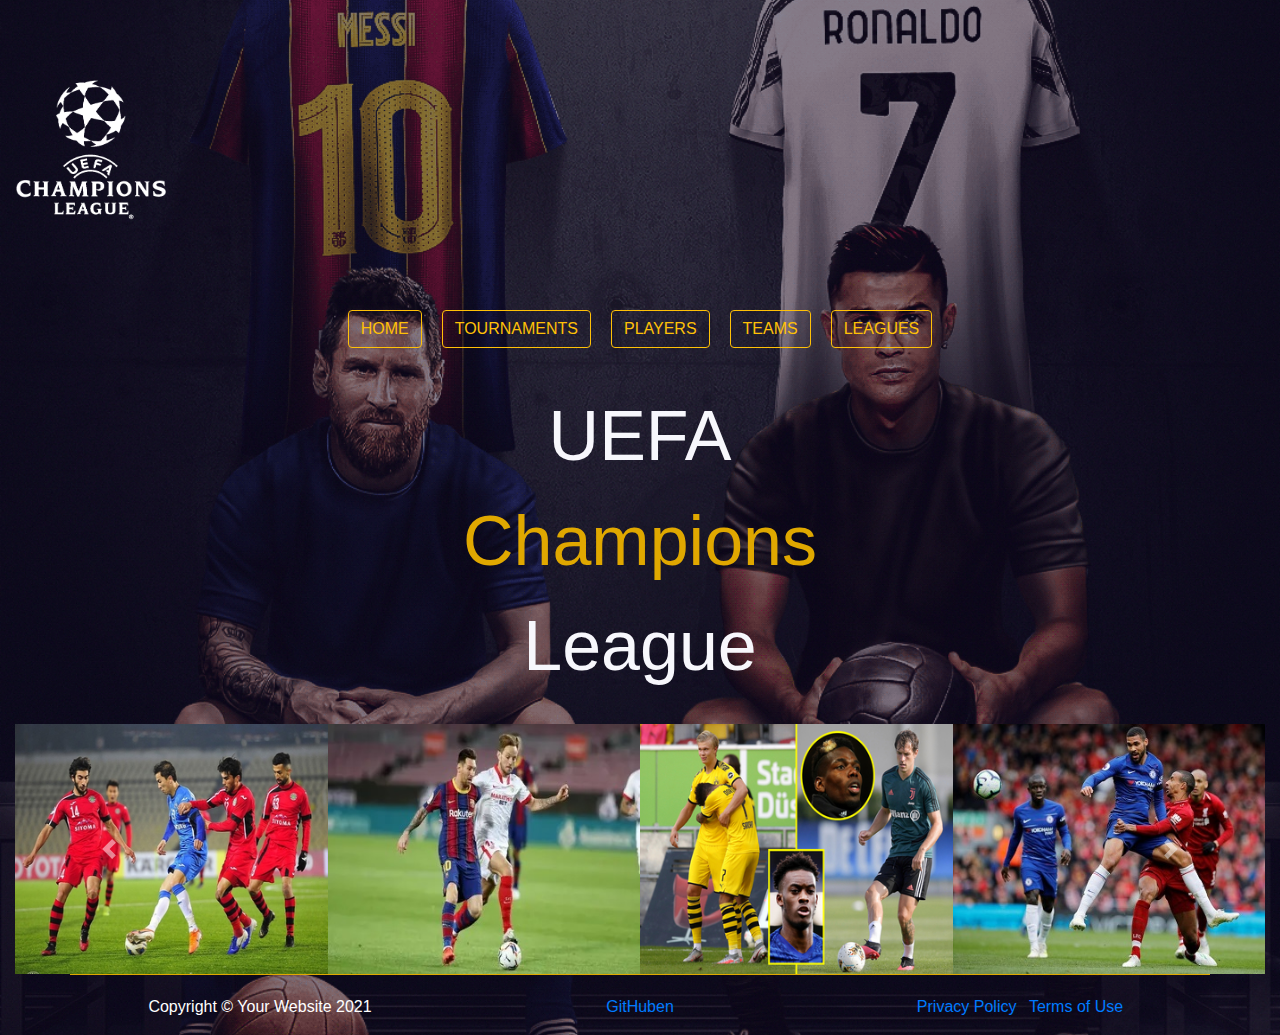
<file: index.html>
<!DOCTYPE html>
<html lang="en">
<head>
    <meta charset="UTF-8">
    <meta http-equiv="X-UA-Compatible" content="IE=edge">
    <meta name="viewport" content="width=device-width, initial-scale=1.0">
    <link rel="stylesheet" href="css/style.css">
    <script src="scripts/main.js" defer="true"></script>
    <link rel="stylesheet" href="https://maxcdn.bootstrapcdn.com/bootstrap/4.0.0/css/bootstrap.min.css" crossorigin="anonymous">
    <script src="https://code.jquery.com/jquery-3.2.1.slim.min.js" crossorigin="anonymous"></script>
    <script src="https://cdnjs.cloudflare.com/ajax/libs/popper.js/1.12.9/umd/popper.min.js" crossorigin="anonymous"></script>
    <script src="https://maxcdn.bootstrapcdn.com/bootstrap/4.0.0/js/bootstrap.min.js" crossorigin="anonymous"></script>
    <title>StarSports</title>
</head>
<body>
<div class="bg">
  <div class="blur-bg">
    <nav class="navbar">
        <img class="navbar-brand logo-c" src="img/logo.png" alt="logo">
    </nav>
    <header>
        <div class="landing-layer-top">
            <div class="form-inline justify-content-center">
                <button id="mb1" class="btn btn-outline-warning btn-c" type="button">HOME</button>
                <button id="mb2" class="btn btn-outline-warning btn-c" type="button">Tournaments</button>
                <button id="mb3" class="btn btn-outline-warning btn-c" type="button">Players</button>
                <button id="mb4" class="btn btn-outline-warning btn-c" type="button">TEAMS</button>
                <button id="mb5" class="btn btn-outline-warning btn-c" type="button">LEAGUES</button>
            </div>
        </div>
    </header>
    <!--text--> 
    <div class="text-ucl">
      <div>UEFA</div>  
      <div style="color:#E0A800;">Champions</div>  
      <div>League</div> 
    </div>             
  
     <!--carousel-->
     <section>
      <div class="container-fluid text-center ">
        <div id="recipeCarousel" class="carousel slide w-100" data-ride="carousel">
            <div class="carousel-inner w-100" role="listbox">
                <div class="carousel-item row no-gutters active">
                    <div class="col-3 float-left"><img class="img-fluid" src="img/carousel/1.jpg" ></div>
                    <div class="col-3 float-left"><img class="img-fluid" src="img/carousel/2.jpg"></div>
                    <div class="col-3 float-left"><img class="img-fluid" src="img/carousel/3.jpg"></div>
                    <div class="col-3 float-left"><img class="img-fluid" src="img/carousel/4.jpg"></div>
                </div>
                <div class="carousel-item row no-gutters">
                    <div class="col-3 float-left"><img class="img-fluid" src="img/carousel/5.jpg"></div>
                    <div class="col-3 float-left"><img class="img-fluid" src="img/carousel/6.jpg"></div>
                    <div class="col-3 float-left"><img class="img-fluid" src="img/carousel/7.jpg"></div>
                    <div class="col-3 float-left"><img class="img-fluid" src="img/carousel/8.jpg"></div>
                </div>
            </div>
            <a class="carousel-control-prev " href="#recipeCarousel" role="button" data-slide="prev">
                <span class="carousel-control-prev-icon " aria-hidden="true"></span>
                <span class="sr-only">Previous</span>
            </a>
            <a class="carousel-control-next" href="#recipeCarousel" role="button" data-slide="next">
                <span class="carousel-control-next-icon" aria-hidden="true"></span>
                <span class="sr-only">Next</span>
            </a>
        </div>
    </div>
    </section>
   <!--News Result-->
   <div id= "container" class="container">
    <div  id = "row" class = "row">
     
   </div>
   </div>
    
<!--footer-->
<footer> 
    <div class="container">
        <div class="row">
          <div class="col-md-4">
            <span class="copyright">Copyright &copy; Your Website 2021</span>
          </div>
          <div class="col-md-4">
            <a href="https://github.com/TeamProjectEC/js-grupprojekt">GitHuben</a>
          </div>
          <div class="col-md-4">
            <ul class="list-inline quicklinks">
              <li class="list-inline-item">
                <a href="#">Privacy Policy</a>
              </li>
              <li class="list-inline-item">
                <a href="#">Terms of Use</a>
              </li>
            </ul>
          </div>
        </div>
      </div>
  </footer> 
</div>   
</div>
</body>

</html>
</file>
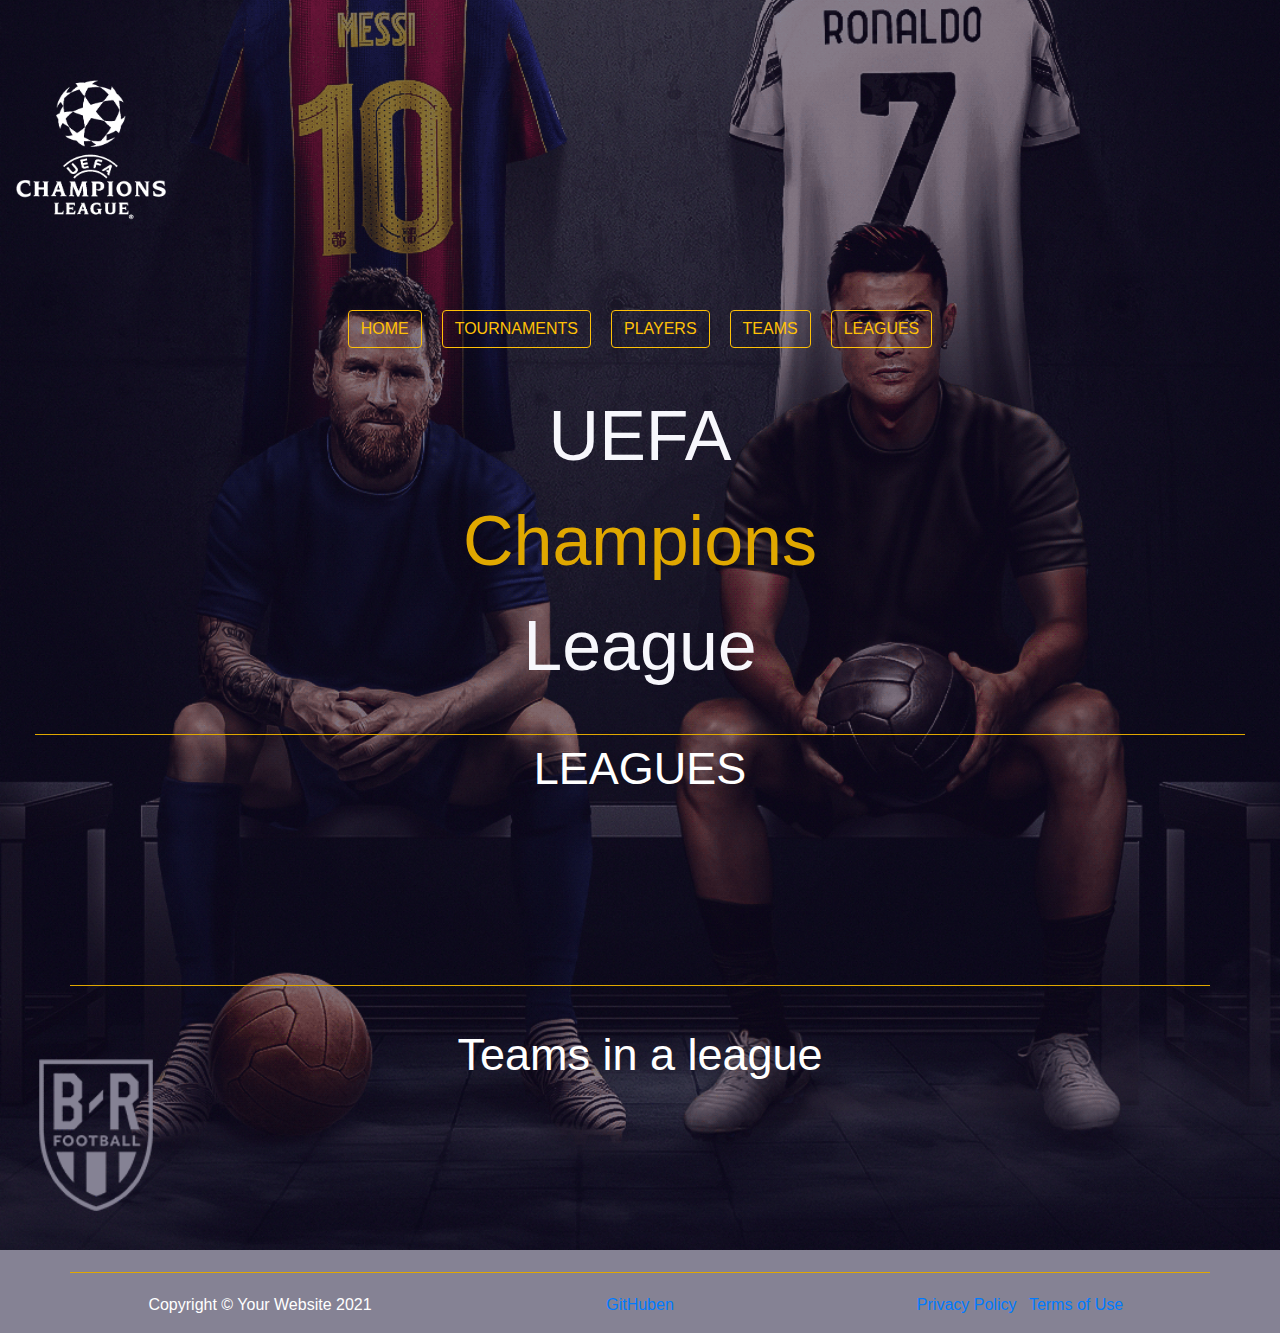
<file: Leagues.html>
<!DOCTYPE html>
<html lang="en">
<head>
    <meta charset="UTF-8">
    <meta http-equiv="X-UA-Compatible" content="IE=edge">
    <meta name="viewport" content="width=device-width, initial-scale=1.0">
    <link rel="stylesheet" href="css/style.css">
    <script src="scripts/Leagues.js" defer="true"></script>
    <link rel="stylesheet" href="https://maxcdn.bootstrapcdn.com/bootstrap/4.0.0/css/bootstrap.min.css" crossorigin="anonymous">
    <script src="https://code.jquery.com/jquery-3.2.1.slim.min.js" crossorigin="anonymous"></script>
    <script src="https://cdnjs.cloudflare.com/ajax/libs/popper.js/1.12.9/umd/popper.min.js" crossorigin="anonymous"></script>
    <script src="https://maxcdn.bootstrapcdn.com/bootstrap/4.0.0/js/bootstrap.min.js" crossorigin="anonymous"></script>
    <link href="https://unpkg.com/aos@2.3.1/dist/aos.css" rel="stylesheet">
    <script src="https://unpkg.com/aos@2.3.1/dist/aos.js"></script>
    <title>StarSports</title>
</head>
<body>
  <div class="bg"> 
  <div class="blur-bg">
    <nav class="navbar ">
        <img class="navbar-brand logo-c" src="img/logo.png" alt="logo">
    </nav>
    <header>
        <div class="landing-layer-top">
            <div class="form-inline justify-content-center">
              <button id="mb1" class="btn btn-outline-warning btn-c" type="button">HOME</button>
              <button id="mb2" class="btn btn-outline-warning btn-c" type="button">Tournaments</button>
              <button id="mb3" class="btn btn-outline-warning btn-c" type="button">Players</button>
              <button id="mb4" class="btn btn-outline-warning btn-c" type="button">TEAMS</button>
              <button id="mb5" class="btn btn-outline-warning btn-c" type="button">LEAGUES</button>    
            </div>
        </div>
    </header>
     <!--text-->             
     <div class="text-ucl">
        <div>UEFA</div>  
        <div style="color: #E0A800;">Champions</div> 
        <div>League</div> 
    </div>

<section>
  <div class="leagues-demo"> 
    <div class="leagues">LEAGUES</div>
    <div class="form-inline justify-content-center" data-aos="fade-up" data-aos-duration="3000">
      <button type="button" class="btn btn-outline-warning" href="#show-leagues" id="btn-league1">American US</button>
      <button type="button" class="btn btn-outline-warning" href="#show-leagues" id="btn-league2">English</button>
      <button type="button" class="btn btn-outline-warning" href="#show-leagues" id="btn-league3">French</button>
      <button type="button" class="btn btn-outline-warning" href="#show-leagues" id="btn-league4">German</button>
      <button type="button" class="btn btn-outline-warning" href="#show-leagues" id="btn-league5">Italian</button>
      <button type="button" class="btn btn-outline-warning" href="#show-leagues" id="btn-league6">Spanish</button>
    </div>
  </div>
</section>

<!---->
<section>
  <div class="container container-bg">      
    <div class="row row-top" id="show-leagues"></div>    
  </div>
</section>

<!---->
<section>
  <div class="teams-league-demo"> 
    <div class="teams-league">Teams in a league </div>
      <div class="form-inline justify-content-center" data-aos="fade-up" data-aos-duration="3000">
        <button type="button" class="btn btn-outline-warning" href="#show-teams-in-a-league" id="btn-teams-league1">American League</button>
        <button type="button" class="btn btn-outline-warning" href="#show-teams-in-a-league" id="btn-teams-league2">English League</button>
        <button type="button" class="btn btn-outline-warning" href="#show-teams-in-a-league" id="btn-teams-league3">French Ligue 1</button>
        <button type="button" class="btn btn-outline-warning" href="#show-teams-in-a-league" id="btn-teams-league4">German Bundesliga</button>
        <button type="button" class="btn btn-outline-warning" href="#show-teams-in-a-league" id="btn-teams-league5">Italian Serie A</button>
        <button type="button" class="btn btn-outline-warning" href="#show-teams-in-a-league" id="btn-teams-league6">Spanish La Liga</button>
      </div> 
  </div>
</section>
<!---->
<section>
  <div class="container container-bg">      
    <div class="row row-top" id="show-teams-in-a-league">

    </div>    
  </div>
</section>
<!--footer-->       
<footer> 
      <div class="container">
          <div class="row">
            <div class="col-md-4">
              <span class="copyright">Copyright &copy; Your Website 2021</span>
            </div>
            <div class="col-md-4">
              <a href="https://github.com/TeamProjectEC/js-grupprojekt">GitHuben</a>
            </div>
            <div class="col-md-4">
              <ul class="list-inline quicklinks">
                <li class="list-inline-item">
                  <a href="#">Privacy Policy</a>
                </li>
                <li class="list-inline-item">
                  <a href="#">Terms of Use</a>
                </li>
              </ul>
            </div>
          </div>
        </div>
</footer> 
</div>   
</div>

</body>

</html>
</file>
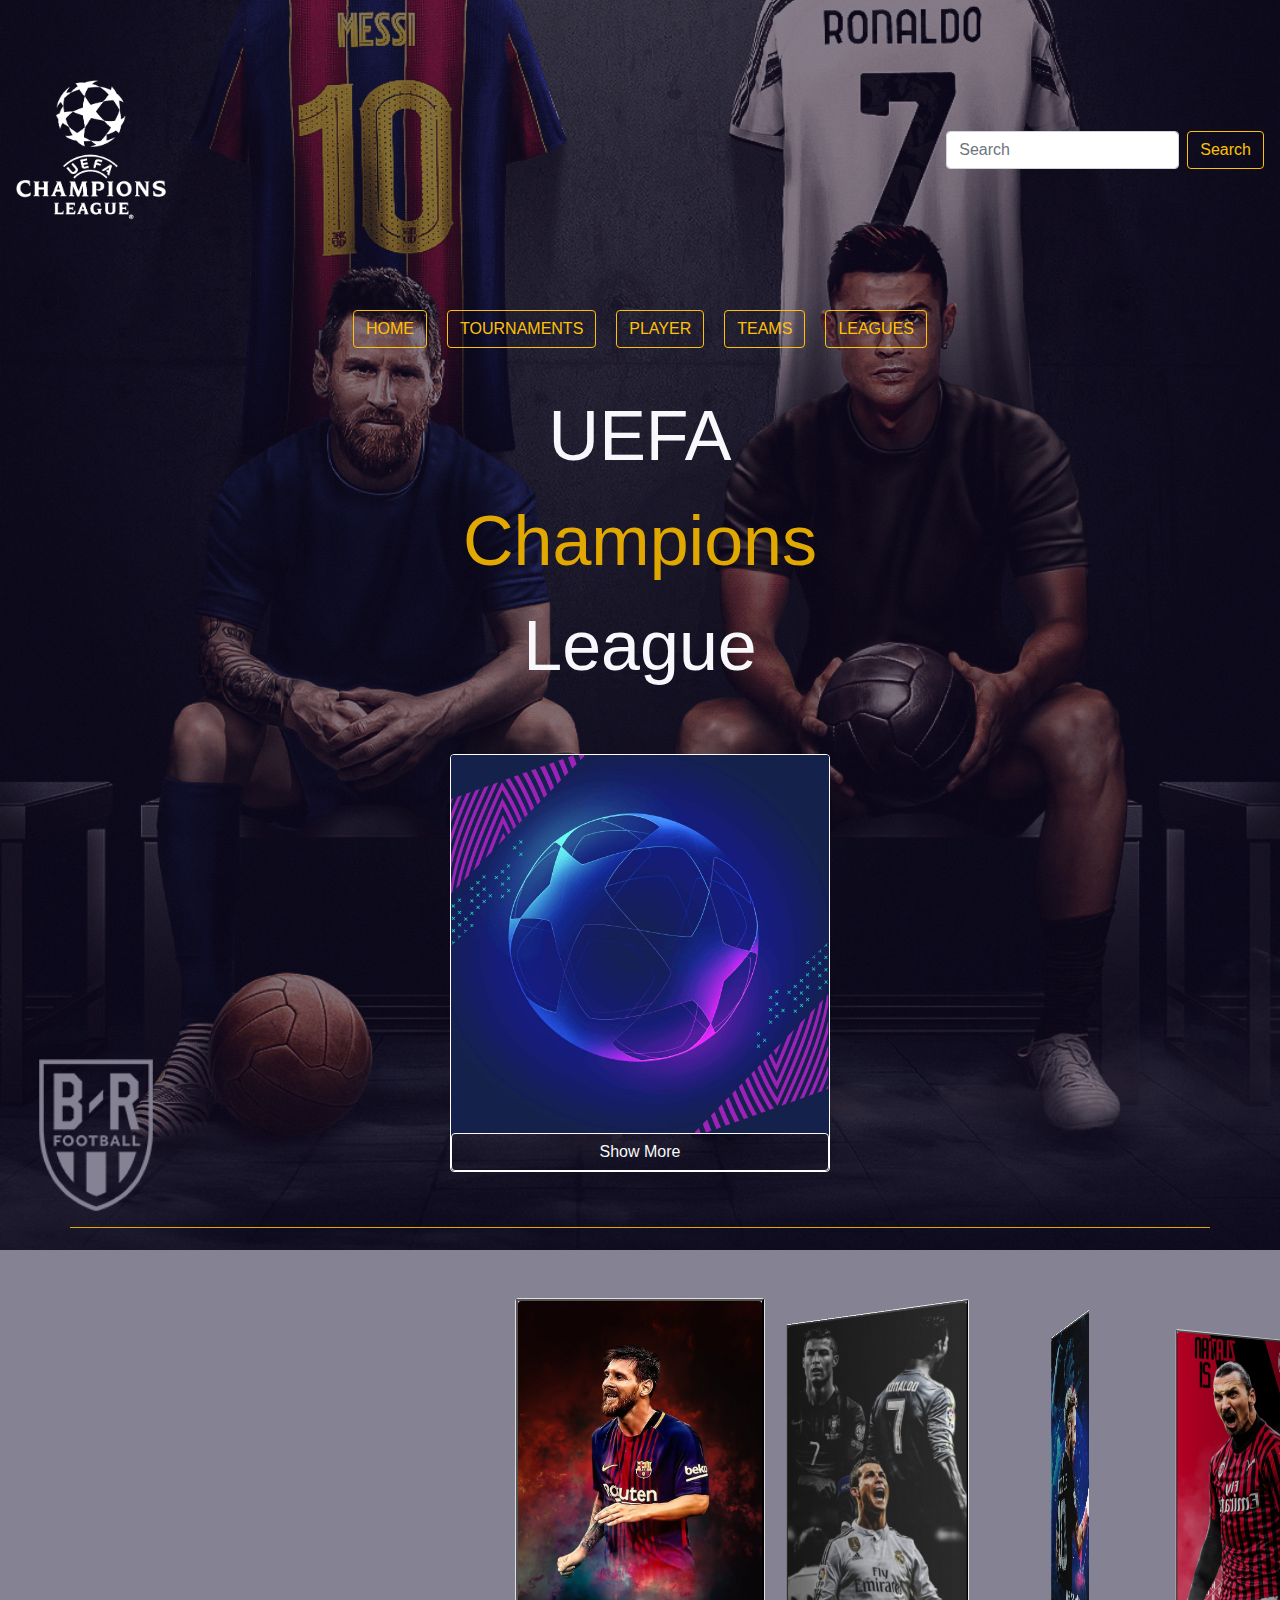
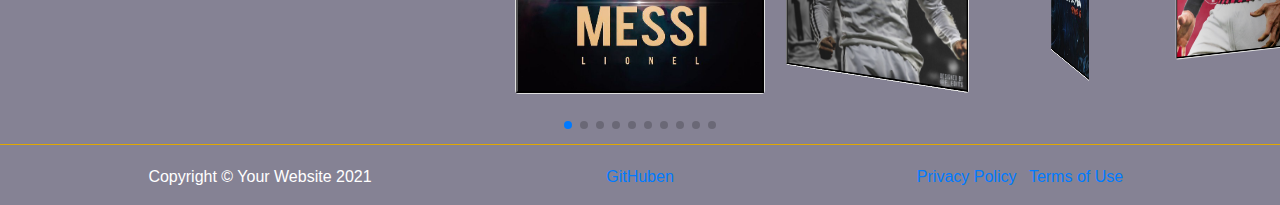
<file: players.html>
<!DOCTYPE html>
<html lang="en">
<head>
    <meta charset="UTF-8">
    <meta http-equiv="X-UA-Compatible" content="IE=edge">
    <meta name="viewport" content="width=device-width, initial-scale=1.0">
    <link rel="stylesheet" href="css/style.css">
    <script type="module" src="scripts/players.js"></script>
    <link rel="stylesheet" href="https://unpkg.com/swiper/swiper-bundle.min.css">
    <script src="https://unpkg.com/swiper/swiper-bundle.min.js"></script>
    <link rel="stylesheet" href="https://maxcdn.bootstrapcdn.com/bootstrap/4.0.0/css/bootstrap.min.css" crossorigin="anonymous">
    <script src="https://code.jquery.com/jquery-3.2.1.slim.min.js" crossorigin="anonymous"></script>
    <script src="https://cdnjs.cloudflare.com/ajax/libs/popper.js/1.12.9/umd/popper.min.js" crossorigin="anonymous"></script>
    <script src="https://maxcdn.bootstrapcdn.com/bootstrap/4.0.0/js/bootstrap.min.js" crossorigin="anonymous"></script>
    <title>StarSports</title>
</head>
<body>
<div class="bg">
  <div class="blur-bg">
    <nav class="navbar">
        <img class="navbar-brand logo-c" src="img/logo.png" alt="logo">
        <div class="form-inline">
          <input class="form-control mr-sm-2" type="search" placeholder="Search" aria-label="Search" id="searchBarPlayer">
          <button class="btn btn-outline-warning my-2 my-sm-0 btn-s" type="submit" src ="#p" id="searchBtnPlayer">Search</button>
        </div>
    </nav>
    <header>
        <div class="landing-layer-top">
            <div class="form-inline justify-content-center">
                <button id="mb1" class="btn btn-outline-warning btn-c" type="button">Home</button>
                <button id="mb2" class="btn btn-outline-warning btn-c" type="button">Tournaments</button> 
                <button id="mb3" class="btn btn-outline-warning btn-c" type="button">Player</button>
                <button id="mb4" class="btn btn-outline-warning btn-c" type="button">Teams</button>
                <button id="mb5" class="btn btn-outline-warning btn-c" type="button">LEAGUES</button>              
            </div>
        </div>
    </header>
    <!--text-->             
    <div class="text-ucl">
        <div>UEFA</div>  
        <div style="color:#E0A800;">Champions</div>  
        <div>League</div> 
    </div> 
    <!--main-->
    <div class="container container-bg">      
      <div class="row row-top" id="p">
          <div class="col-md-4 offset-4">
            <div class="card card-deck bg-transparent text-white border-white check-card" id="showCard">
              <img class="card-img-top" src="img/gallery/football.jpg" alt="Card image cap" id="img1">
              <button class="btn btn-outline-light btn-block" data-toggle="collapse" data-target="#text">Show More</button>
              <div class="collapse" id="text"></div>
            </div> 
          </div>   
      </div>     
    </div>
     <!--slider-->
     <div class="swiper-container">
      <div class="swiper-wrapper">

         <div class="card swiper-slide bg-none" >    
         <button id="btnImg1"><a href="#img1"> <img class="card-img-top" src="img/gallery/01.jpg" width="250px" height="390px" alt="Card image cap"></a></button>
         </div>
         <div class="card swiper-slide" >    
         <button id="btnImg2"><a href="#img1"> <img class="card-img-top" src="img/gallery/02.jpg" width="250px" height="390px" alt="Card image cap"></a></button>
         </div>
         <div class="card swiper-slide" >    
          <button id="btnImg3"><a href="#img1"> <img class="card-img-top" src="img/gallery/03.jpg" width="250px" height="390px" alt="Card image cap"></a></button>
         </div>
         <div class="card swiper-slide" >    
          <button id="btnImg4"><a href="#img1"> <img class="card-img-top" src="img/gallery/04.jpg" width="250px" height="390px" alt="Card image cap"></a></button>
         </div>
         <div class="card swiper-slide" >    
          <button id="btnImg5"><a href="#img1"> <img class="card-img-top" src="img/gallery/05.jpg" width="250px" height="390px" alt="Card image cap"></a></button>
         </div>
         <div class="card swiper-slide" >    
          <button id="btnImg6"><a href="#img1"> <img class="card-img-top" src="img/gallery/06.jpg" width="250px" height="390px" alt="Card image cap"></a></button>
         </div>
         <div class="card swiper-slide" >    
          <button id="btnImg7"><a href="#img1"> <img class="card-img-top" src="img/gallery/07.jpg" width="250px" height="390px" alt="Card image cap"></a></button>
         </div>
         <div class="card swiper-slide" >    
          <button id="btnImg8"><a href="#img1"> <img class="card-img-top" src="img/gallery/08.jpg" width="250px" height="390px" alt="Card image cap"></a></button>
         </div>
         <div class="card swiper-slide" >    
          <button id="btnImg9"><a href="#img1"> <img class="card-img-top" src="img/gallery/09.jpg" width="250px" height="390px" alt="Card image cap"></a></button>
         </div>
         <div class="card swiper-slide" >    
          <button id="btnImg10"><a href="#img1"> <img class="card-img-top" src="img/gallery/10.jpg" width="250px" height="390px" alt="Card image cap"></a></button>
         </div>       
      </div>
      <div class="swiper-pagination"></div>
    </div>
  

<!--footer-->
<footer> 
    <div class="container">
        <div class="row">
          <div class="col-md-4">
            <span class="copyright">Copyright &copy; Your Website 2021</span>
          </div>
          <div class="col-md-4">
            <a href="https://github.com/TeamProjectEC/js-grupprojekt">GitHuben</a>
          </div>
          <div class="col-md-4">
            <ul class="list-inline quicklinks">
              <li class="list-inline-item">
                <a href="#">Privacy Policy</a>
              </li>
              <li class="list-inline-item">
                <a href="#">Terms of Use</a>
              </li>
            </ul>
          </div>
        </div>
      </div>
  </footer> 
</div>   
</div>
</body>

</html>
</file>
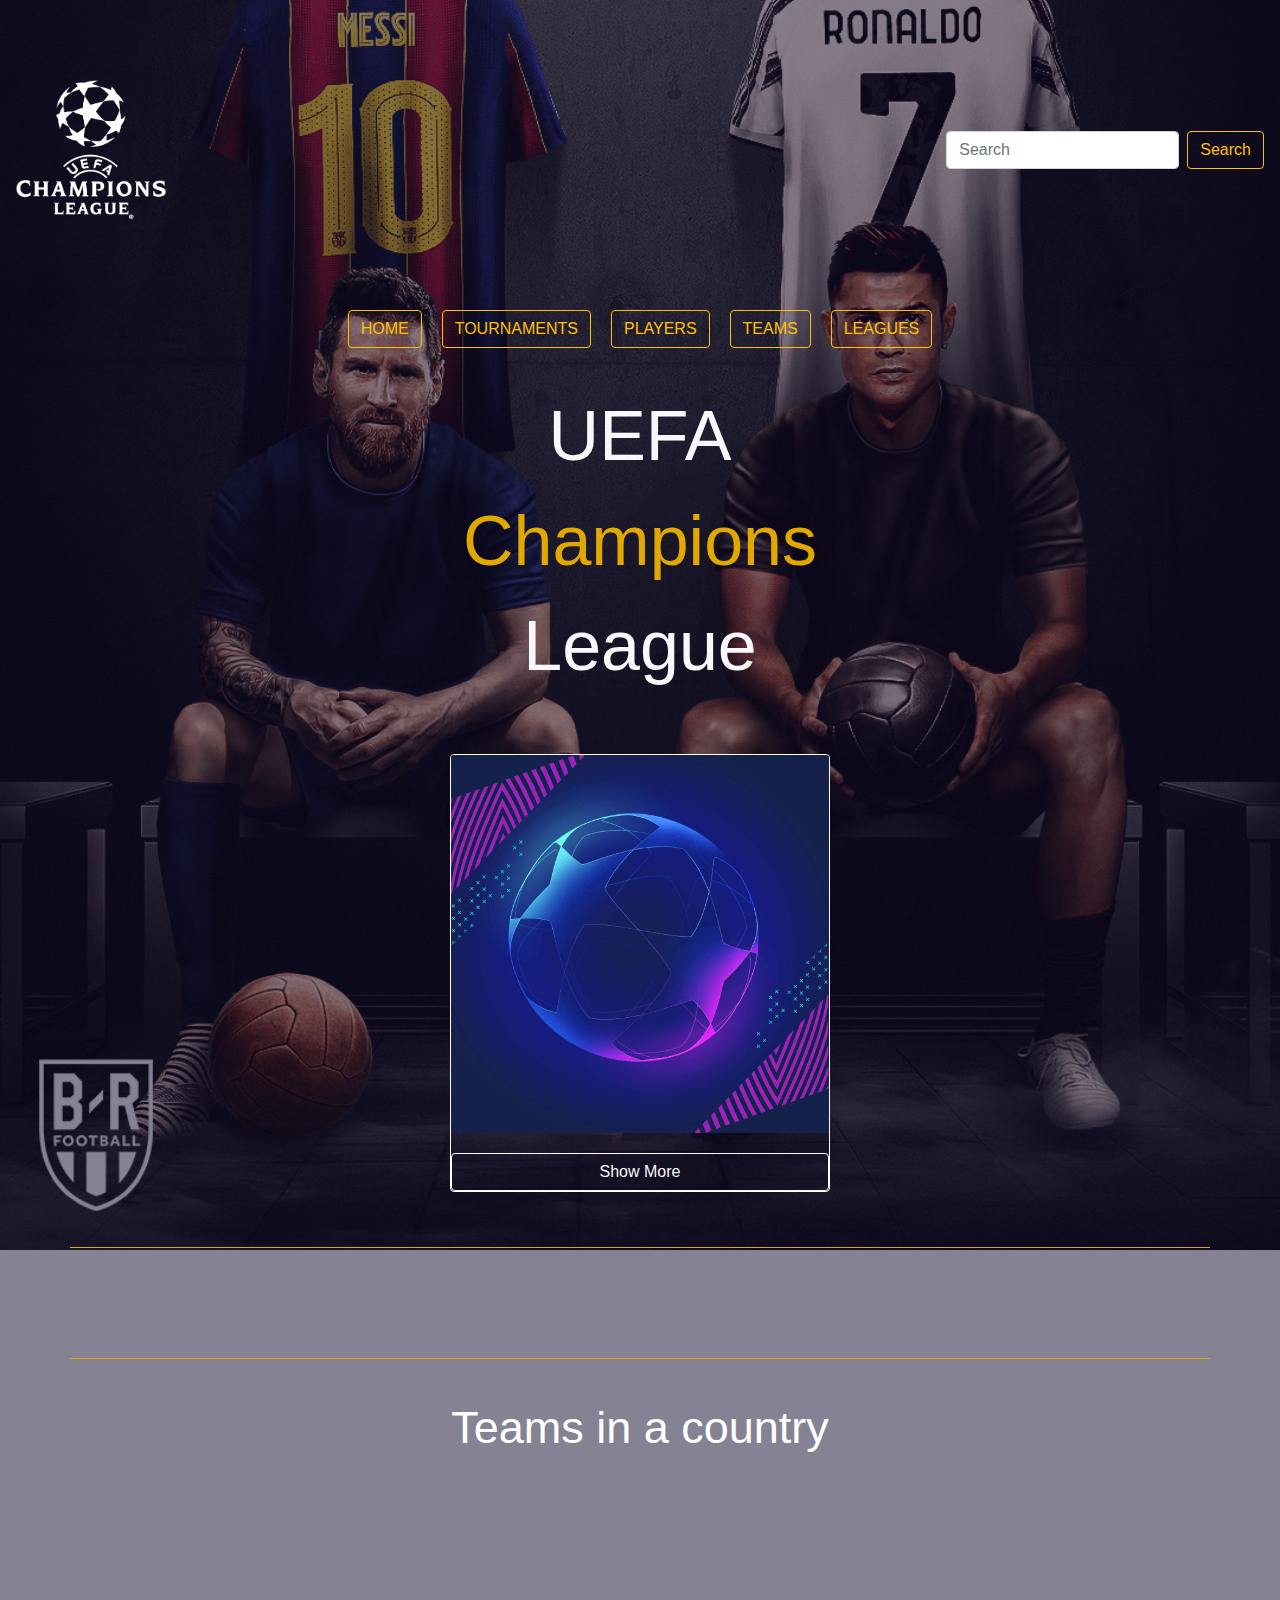
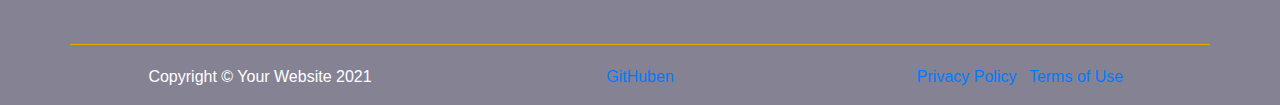
<file: teams.html>
<!DOCTYPE html>
<html lang="en">
<head>
    <meta charset="UTF-8">
    <meta http-equiv="X-UA-Compatible" content="IE=edge">
    <meta name="viewport" content="width=device-width, initial-scale=1.0">
    <link rel="stylesheet" href="css/style.css">
    <script src="scripts/teams.js" defer="true"></script>
    <link rel="stylesheet" href="https://maxcdn.bootstrapcdn.com/bootstrap/4.0.0/css/bootstrap.min.css" crossorigin="anonymous">
    <script src="https://code.jquery.com/jquery-3.2.1.slim.min.js" crossorigin="anonymous"></script>
    <script src="https://cdnjs.cloudflare.com/ajax/libs/popper.js/1.12.9/umd/popper.min.js" crossorigin="anonymous"></script>
    <script src="https://maxcdn.bootstrapcdn.com/bootstrap/4.0.0/js/bootstrap.min.js" crossorigin="anonymous"></script>
    <link href="https://unpkg.com/aos@2.3.1/dist/aos.css" rel="stylesheet">
    <script src="https://unpkg.com/aos@2.3.1/dist/aos.js"></script>
    <title>StarSports</title>
</head>
<body>
  <div class="bg"> 
  <div class="blur-bg">
    <nav class="navbar ">
        <img class="navbar-brand logo-c" src="img/logo.png" alt="logo">
        <div class="form-inline">
          <input class="form-control mr-sm-2" type="search" placeholder="Search" aria-label="Search" id="searchBarTeam">
          <button class="btn btn-outline-warning my-2 my-sm-0 btn-s" type="submit" src ="#t" id="searchBtnTeam">Search</button>
        </div>
    </nav>
    <header>
        <div class="landing-layer-top">
            <div class="form-inline justify-content-center">
              <button id="mb1" class="btn btn-outline-warning btn-c" type="button">HOME</button>
              <button id="mb2" class="btn btn-outline-warning btn-c" type="button">Tournaments</button>
              <button id="mb3" class="btn btn-outline-warning btn-c" type="button">Players</button>
              <button id="mb4" class="btn btn-outline-warning btn-c" type="button">TEAMS</button>
              <button id="mb5" class="btn btn-outline-warning btn-c" type="button">LEAGUES</button>    
            </div>
        </div>
    </header>
     <!--text-->             
     <div class="text-ucl">
        <div>UEFA</div>  
        <div style="color: #E0A800;">Champions</div> 
        <div>League</div> 
    </div>
    
    <section>
      <div class="container container-bg">      
        <div class="row row-top" id="t">
             <div class="col-md-4 offset-4">
               <div class="card card-deck bg-transparent text-white border-white check-card" >
                 <img class="card-img-top" src="img/gallery/football.jpg" alt="Card image cap" id="imgTeam">
                 <div class="doTeam" id="teamN"></div>
                 <div class="doTeam" id="sportN"></div>
                 <button class="btn btn-outline-light btn-block" data-toggle="collapse" data-target="#textTeam">Show More</button>
                 <div class="collapse" id="textTeam"></div>
               </div> 
             </div>   
         </div>     
      </div>
    </section>
 <!--Gallery-->
 <section>
  <div class="container container-bg">      
    <div class="row row-top" id="show-team">
    </div>    
  </div>
</section>
<!---->
<section>
  <div class="teams-demo"> 
    <div class="teams">Teams in a country</div>
    <div class="form-inline justify-content-center" data-aos="fade-up" data-aos-duration="3000">
      <button type="button" class="btn btn-outline-warning" href="#show-teams" id="btn-team1">America US</button>
      <button type="button" class="btn btn-outline-warning" href="#show-teams" id="btn-team2">England</button>
      <button type="button" class="btn btn-outline-warning" href="#show-teams" id="btn-team3">France</button>
      <button type="button" class="btn btn-outline-warning" href="#show-teams" id="btn-team4">Germany</button>
      <button type="button" class="btn btn-outline-warning" href="#show-teams" id="btn-team5">Italy </button>
      <button type="button" class="btn btn-outline-warning" href="#show-teams" id="btn-team6">Spain</button>
    </div>
  </div>
</section>

<!---->
<section>
  <div class="container container-bg">      
    <div class="row row-top" id="show-teams">
    </div>    
  </div>
</section>
<!--footer-->       
<footer> 
      <div class="container">
          <div class="row">
            <div class="col-md-4">
              <span class="copyright">Copyright &copy; Your Website 2021</span>
            </div>
            <div class="col-md-4">
              <a href="https://github.com/TeamProjectEC/js-grupprojekt">GitHuben</a>
            </div>
            <div class="col-md-4">
              <ul class="list-inline quicklinks">
                <li class="list-inline-item">
                  <a href="#">Privacy Policy</a>
                </li>
                <li class="list-inline-item">
                  <a href="#">Terms of Use</a>
                </li>
              </ul>
            </div>
          </div>
        </div>
</footer> 
</div>   
</div>

</body>

</html>
</file>
<file: css/style.css>
* {
  padding: 0;
  margin: 0;
  box-sizing: border-box;
}

.bg {
  background: url("../img/lm-cr-n.jpg") no-repeat center;
  background-attachment: fixed;
  background-size: cover;
  
}

.blur-bg{
  background-color: rgb(0, 0, 0);
  background-color: rgba(12, 5, 41, 0.5)
}
.navbar {
  height: 300px;
}

.navbar-brand{
  height: 150px;
  width: 150px;
}

.landing-layer-top {
  
  text-align: center;
}


.form-inline button:hover{
  box-shadow: 0 0 10px 0 #E0A800 inset, 0 0 10px 4px #E0A800;
}

.btn-c {
  transition: transform .2s;
  text-transform: uppercase;
  margin: 10px;
  animation: btnFrames ease 1s;
  animation-iteration-count: 1;

}


.form-inline .btn-c:hover {
  transform: scale(1.2);
}


@keyframes btnFrames{
  0% {
    opacity:0;
    transform:  translate(0px,-25px)  ;
  }
  100% {
    opacity:1;
    transform:  translate(0px,0px)  ;
  }
}


.text-ucl  {
  animation: text-uclFrames ease 2s;
  animation-iteration-count: 1;
  transform-origin: 50% 50%;
  animation-fill-mode:forwards;
  margin: 2% 10% 2% 10% ;
}
@keyframes text-uclFrames{
  0% {
    opacity:0;
    transform:  translate(-1500px,0px)  ;
  }
  60% {
    opacity:1;
    transform:  translate(30px,0px)  ;
  }
  80% {
    transform:  translate(-10px,0px)  ;
  }
  100% {
    opacity:1;
    transform:  translate(0px,0px)  ;
  }
}
.text-ucl div {
  transition: transform .2s;
  color: rgb(247, 247, 252);
  font-size: 70px;
  text-align: center;
  font-family:'Franklin Gothic Medium', 'Arial Narrow', Arial, sans-serif;
}
  


.text-ucl div:hover {
  transform: scale(1.2);
}



.swiper-container {
  width: 100%;
  padding-top: 50px;
  padding-bottom: 50px;
  border-bottom: 1px solid #E0A800;
}



.swiper-slide {
  margin-top: 20px;
  background-position: center;
  max-width: 250px;
  max-height: 400px;
  background-size: cover;
  background-repeat: no-repeat;
}

.container-bg {
 border-bottom: 1px solid #E0A800;
}

.check-card{
  animation: check-cardFrames ease 1s;
  animation-iteration-count: 1;
  transform-origin: 50% 50%;
  animation-fill-mode:forwards; 
}

@keyframes check-cardFrames{
  0% {
    opacity:0;
    transform:  translate(-1500px,0px)  ;
  }
  60% {
    opacity:1;
    transform:  translate(30px,0px)  ;
  }
  80% {
    transform:  translate(-10px,0px)  ;
  }
  100% {
    opacity:1;
    transform:  translate(0px,0px)  ;
  }
}

.team-card {
  margin-bottom: 35px;
}

.row-top {
  margin-top: 55px;
  margin-bottom: 55px;
}

.doTeam, .doLeague, .doTeamsLeague {
  text-align: center;
  font-size: 15px;
  width: 100%;
  margin-bottom: 10px;
}


.teams,.teams-league, .match {
  margin: 35px;
  font-size: 45px;
  color: #fff;
}

.leagues-demo div, .teams-league-demo div, .teams-demo div, .match {
  text-align: center;
}
.leagues {
  border-top: 1px solid #E0A800;
  margin: 35px;
  font-size: 45px;
  color: #fff;
}



footer {
  color: #fff;
  text-align: center;
  margin-top: 20px;
}

#row , #row1{
  border-bottom: 1px solid #E0A800;
}
.col-4{
  background-color: teal;
  flex: 0 0 200px;
  margin-top: 15px;
  margin-bottom: 15px;
  border: 1px solid #ccc;
  box-shadow: 2px 2px 6px 0px  rgba(0,0,0,0.3);
  
}
.card-body h4{

  color: rgb(221, 60, 11);
}
</file>
